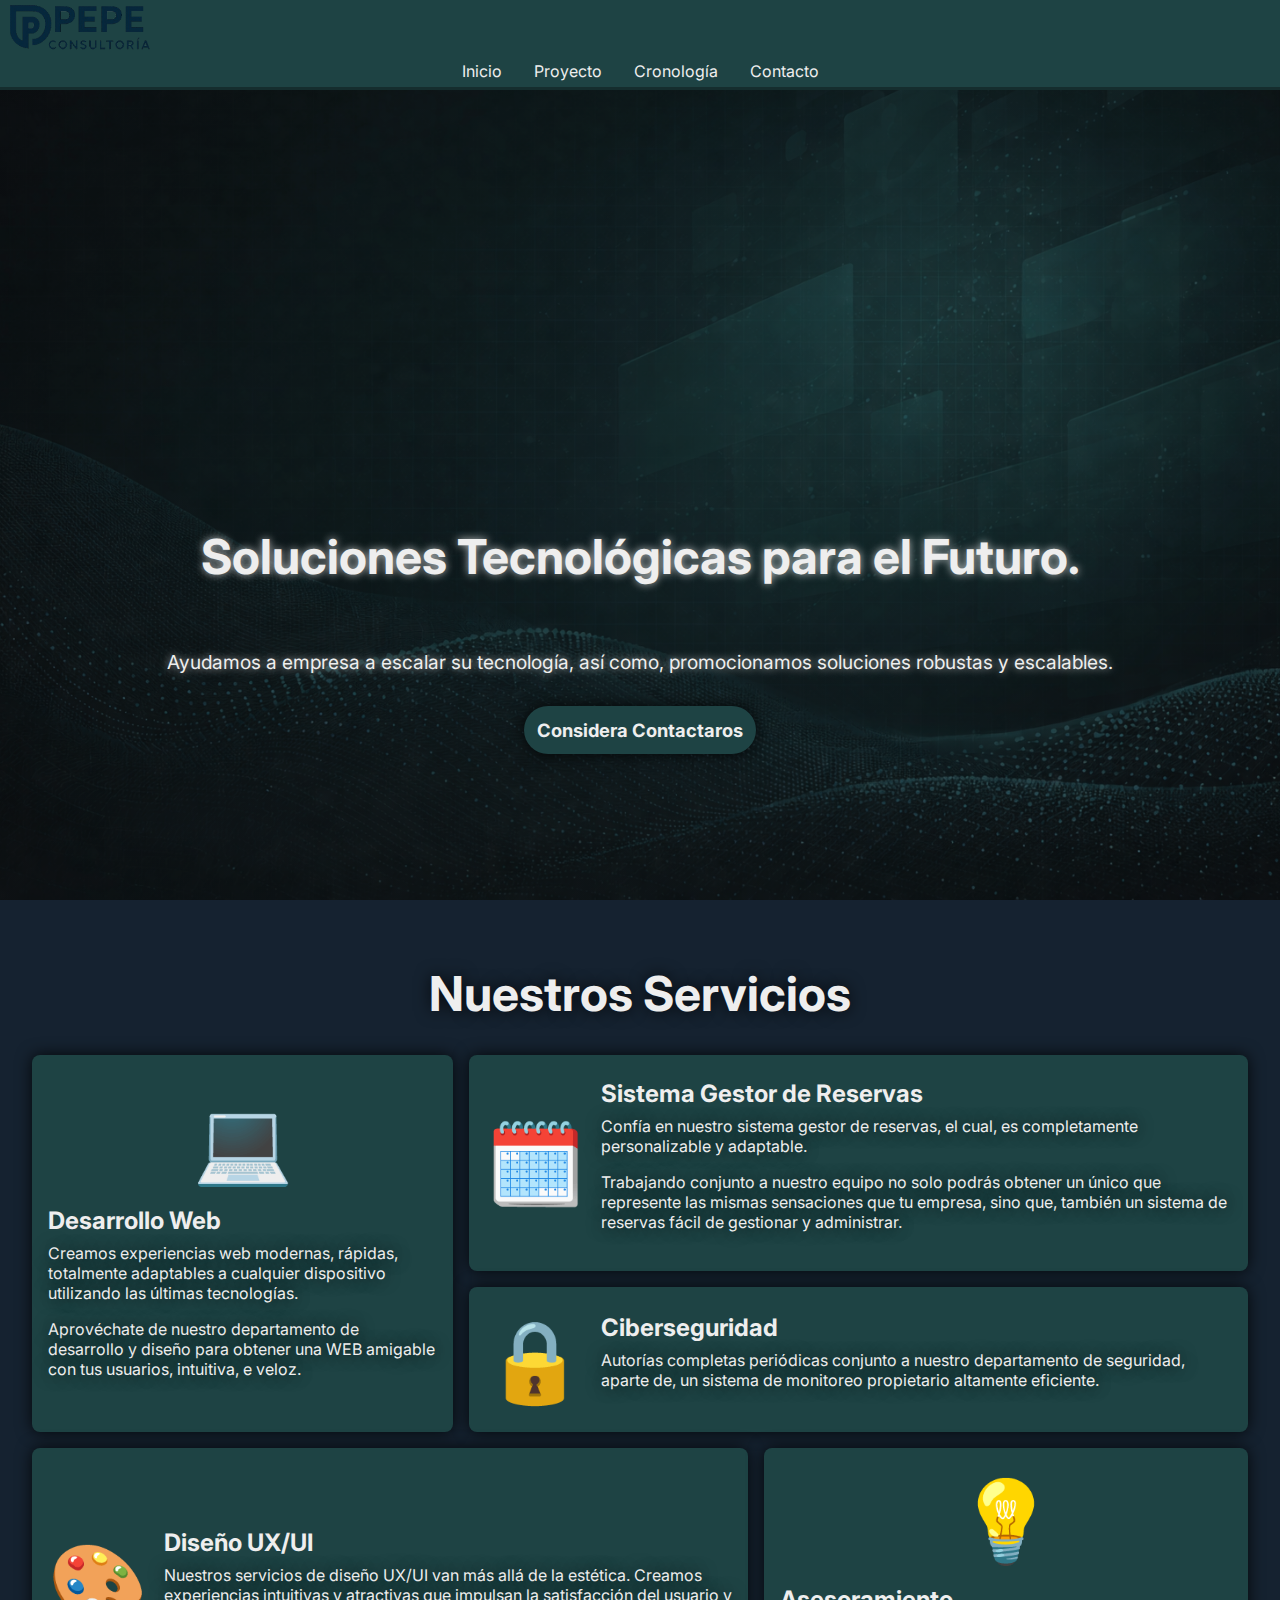
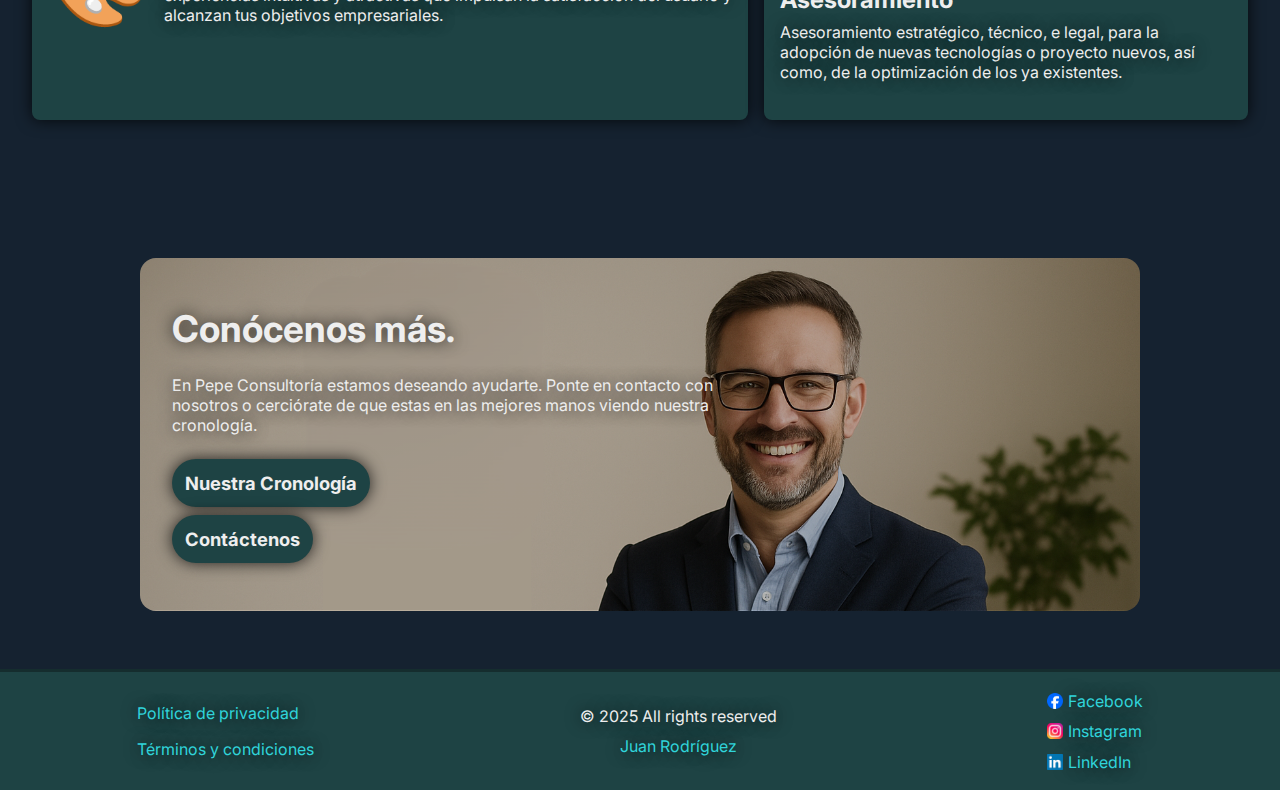
<file: index.html>
<!DOCTYPE html>
<html lang="es">
<head>
    <meta charset="UTF-8">
    <meta name="viewport" content="width=device-width, initial-scale=1.0">
    <meta name="description" content="Página de inicio de la web de Pepe Consultoría. Conócenos y no tengas reparos en realizar cualquier consulta.">
    <link rel="stylesheet" href="css/style.css">
    <link rel="shortcut icon" href="img/favicon.ico" type="image/x-icon">

    <link rel="preconnect" href="https://fonts.googleapis.com">
    <link rel="preconnect" href="https://fonts.gstatic.com" crossorigin>
    <link href="https://fonts.googleapis.com/css2?family=Inter:ital,opsz,wght@0,14..32,100..900;1,14..32,100..900&display=swap" rel="stylesheet">

    <title>Pepe Consultoría</title>
</head>
<body>
    <header>
        <a href="index.html" title="Ir a inicio.">
            <img src="img/logo.png" alt="Logo de la empresa Pepe Consultoría.">
        </a>
    </header>
    
    <nav>
        <ul>
            <li><a href="index.html" title="Ir al inicio.">Inicio</a></li>
            <li><a href="proyecto-estrella.html" title="Observa nuestro sistema de reservas.">Proyecto</a></li>
            <li><a href="cronologia.html" title="Fechas de salidas de nuestros servicios.">Cronología</a></li>
            <li><a href="contacto.html" title="Contacta con nosotros.">Contacto</a></li>
        </ul>
    </nav>
    
    <main>
        <section id="hero">
            <div class="hero-content">
                <h1>Soluciones Tecnológicas para el Futuro.</h1>
                <p>Ayudamos a empresa a escalar su tecnología, así como, promocionamos soluciones robustas y escalables.</p>
                <a href="#CTA" class="button">Considera Contactaros</a>
            </div>
        </section>
        <section id="services">
            <h2>Nuestros Servicios</h2>
            <div class="bento">
                <article class="expandir-vertical">
                    <div class="emoji">💻</div>
                    <div class="content">
                        <h3>Desarrollo Web</h3>
                        <p>Creamos experiencias web modernas, rápidas, totalmente adaptables a cualquier dispositivo utilizando las últimas tecnologías.</p>
                        <p>Aprovéchate de nuestro departamento de desarrollo y diseño para obtener una WEB amigable con tus usuarios, intuitiva, e veloz.</p>
                    </div>
                </article>
                <article class="expandir-horizontal">
                    <div class="emoji">🗓️</div>
                    <div class="content">
                        <h3>Sistema Gestor de Reservas</h3>
                        <p>Confía en nuestro sistema gestor de reservas, el cual, es completamente personalizable y adaptable.</p>
                        <p>Trabajando conjunto a nuestro equipo no solo podrás obtener un único que represente las mismas sensaciones que tu empresa, sino que, también un sistema de reservas fácil de gestionar y administrar.</p>
                    </div>
                </article>
                <article class="expandir-horizontal">
                    <div class="emoji">🔒</div>
                    <div class="content">
                        <h3>Ciberseguridad</h3>
                        <p>Autorías completas periódicas conjunto a nuestro departamento de seguridad, aparte de, un sistema de monitoreo propietario altamente eficiente.</p>
                    </div>
                </article>
                <article class="expandir-horizontal">
                    <div class="emoji">🎨</div>
                    <div class="content">
                        <h3>Diseño UX/UI</h3>
                        <p>Nuestros servicios de diseño UX/UI van más allá de la estética. Creamos experiencias intuitivas y atractivas que impulsan la satisfacción del usuario y alcanzan tus objetivos empresariales.</p>
                    </div>
                </article>
                <article class="no-expandir">
                    <div class="emoji">💡</div>
                    <div class="content">
                        <h3>Asesoramiento</h3>
                        <p>Asesoramiento estratégico, técnico, e legal, para la adopción de nuevas tecnologías o proyecto nuevos, así como, de la optimización de los ya existentes.</p>
                    </div>
                </article>
            </div>
        </section>
        <section id="CTA">
            <div class="CTA-card">
                <h2>Conócenos más.</h2>
                <p>En Pepe Consultoría estamos deseando ayudarte. Ponte en contacto con nosotros o cerciórate de que estas en las mejores manos viendo nuestra cronología.</p>
                <div>
                    <a href="cronologia.html" class="button">Nuestra Cronología</a>
                    <a href="contacto.html" class="button">Contáctenos</a>
                </div>
            </div>
        </section>
    </main>
    
    <footer>
        <section>
            <ul>
                <li><a class="link" href="404.html">Política de privacidad</a></li>
                <li><a class="link" href="404.html">Términos y condiciones</a></li>
            </ul>
        </section>
        <section>
            <p>© 2025 All rights reserved</p>
            <a class="link" href="mailto:juarodfer3@alu.edu.gva.es" title="Con ayuda de Daniela.">Juan Rodríguez</a>
        </section>
        <section>
            <ul>
                <li>
                    <a class="link" href="https://facebook.com/" target="_blank" title="Visita nuestro Facebook">
                        <img src="img/redes/facebook.png" alt="Logo de la red social de Facebook.">
                        Facebook
                    </a>
                </li>
                <li>
                    <a class="link" href="https://instagram.com/" target="_blank" title="Visita nuestro Instagram">
                        <img src="img/redes/instagram.png" alt="Logo de la red social de Instagram.">
                        Instagram
                    </a>
                </li>
                <li>
                    <a class="link" href="https://linkedin.com" target="_blank" title="Visita nuestro LinkedIn">
                        <img src="img/redes/linkedin.png" alt="Logo de la red social de LinkedIn.">
                        LinkedIn
                    </a>
                </li>
            </ul>
        </section>
    </footer>
</body>

</html>
</file>
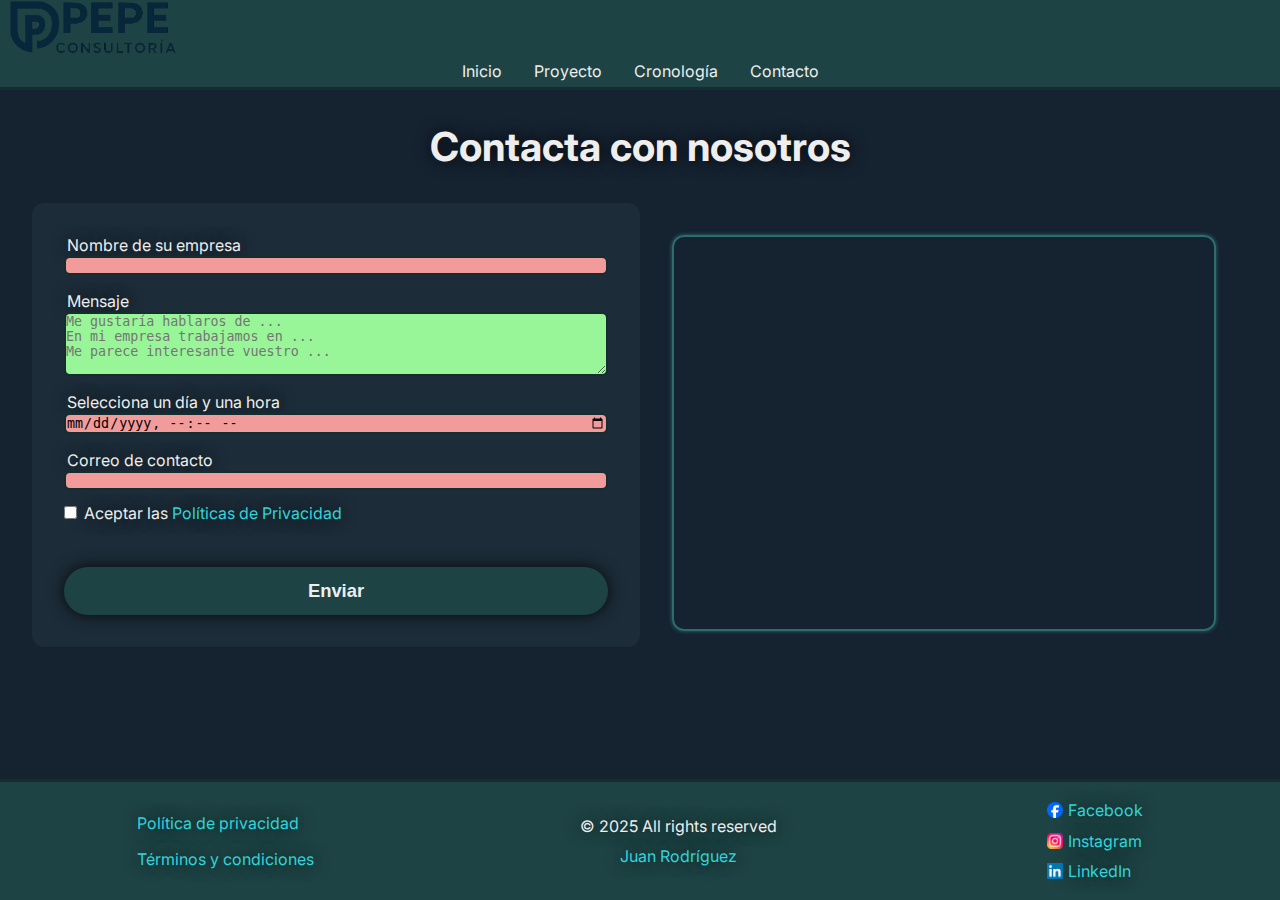
<file: contacto.html>
<!DOCTYPE html>
<html lang="es">
<head>
    <meta charset="UTF-8">
    <meta name="viewport" content="width=device-width, initial-scale=1.0">
    <link rel="stylesheet" href="css/style.css">
    <link rel="shortcut icon" href="../img/favicon.ico" type="image/x-icon">

    <link rel="preconnect" href="https://fonts.googleapis.com">
    <link rel="preconnect" href="https://fonts.gstatic.com" crossorigin>
    <link href="https://fonts.googleapis.com/css2?family=Inter:ital,opsz,wght@0,14..32,100..900;1,14..32,100..900&display=swap" rel="stylesheet">

    <title>Pepe Consultoría | Contáctenos</title>
</head>
<body>
    <header>
        <img src="img/logo.png" alt="Logo de la empresa Pepe Consultoría.">
    </header>
    
    <nav>
        <ul>
            <li><a href="index.html" title="Ir al inicio.">Inicio</a></li>
            <li><a href="proyecto-estrella.html" title="Observa nuestro sistema de reservas.">Proyecto</a></li>
            <li><a href="cronologia.html" title="Observa las fases de un proyecto.">Cronología</a></li>
            <li><a href="contacto.html" title="Contacta con nosotros.">Contacto</a></li>
        </ul>
    </nav>

    <main>
        <h1>Contacta con nosotros</h1>
        <div id="contact">
            <section>
                <form action="morning-paper-a0fc.contry-1990.workers.dev" method="post">
                    <label for="name">Nombre de su empresa</label>
                    <input type="text" name="name" id="name" required>

                    <label for="explanation">Mensaje</label>
                    <textarea name="explanation" id="explanation" placeholder="Me gustaría hablaros de ... &#10En mi empresa trabajamos en ... &#10Me parece interesante vuestro ..."></textarea>

                    <label for="date">Selecciona un día y una hora</label>
                    <input type="datetime-local" name="date" id="date" min="now" required>

                    <label for="mail">Correo de contacto</label>
                    <input type="email" name="mail" id="mail" required>

                    <div>
                        <input type="checkbox" name="Policies" id="policies" required>
                        <label for="policies">Aceptar las <a class="link" href="404.html">Políticas de Privacidad</a></label>
                    </div>
                    <button type="submit" class="button">Enviar</button>
                </form>
            </section>
            <section class="map">
                <iframe src="https://www.google.com/maps/embed?pb=!1m18!1m12!1m3!1d25148.0982247527!2d-0.881105568989354!3d38.01183517668448!2m3!1f0!2f0!3f0!3m2!1i1024!2i768!4f13.1!3m3!1m2!1s0xd63a054db98d91f%3A0xc80fc64991618829!2sEmbalse%20de%20la%20Pedrera!5e0!3m2!1ses!2ses!4v1767108219667!5m2!1ses!2ses" allowfullscreen="" loading="lazy" referrerpolicy="no-referrer-when-downgrade"></iframe>
            </section>
        </div>
    </main>

    <footer>
        <section>
            <ul>
                <li><a class="link" href="404.html">Política de privacidad</a></li>
                <li><a class="link" href="404.html">Términos y condiciones</a></li>
            </ul>
        </section>
        <section>
            <p>© 2025 All rights reserved</p>
            <a class="link" href="mailto:juarodfer3@alu.edu.gva.es">Juan Rodríguez</a>
        </section>
        <section>
            <ul>
                <li>
                    <a class="link" href="https://facebook.com/" target="_blank" title="Visita nuestro Facebook">
                        <img src="img/redes/facebook.png" alt="Logo de la red social de Facebook.">
                        Facebook
                    </a>
                </li>
                <li>
                    <a class="link" href="https://instagram.com/" target="_blank" title="Visita nuestro Instagram">
                        <img src="img/redes/instagram.png" alt="Logo de la red social de Instagram.">
                        Instagram
                    </a>
                </li>
                <li>
                    <a class="link" href="https://linkedin.com" target="_blank" title="Visita nuestro LinkedIn">
                        <img src="img/redes/linkedin.png" alt="Logo de la red social de LinkedIn.">
                        LinkedIn
                    </a>
                </li>
            </ul>
        </section>
    </footer>
</body>
</html>
</file>
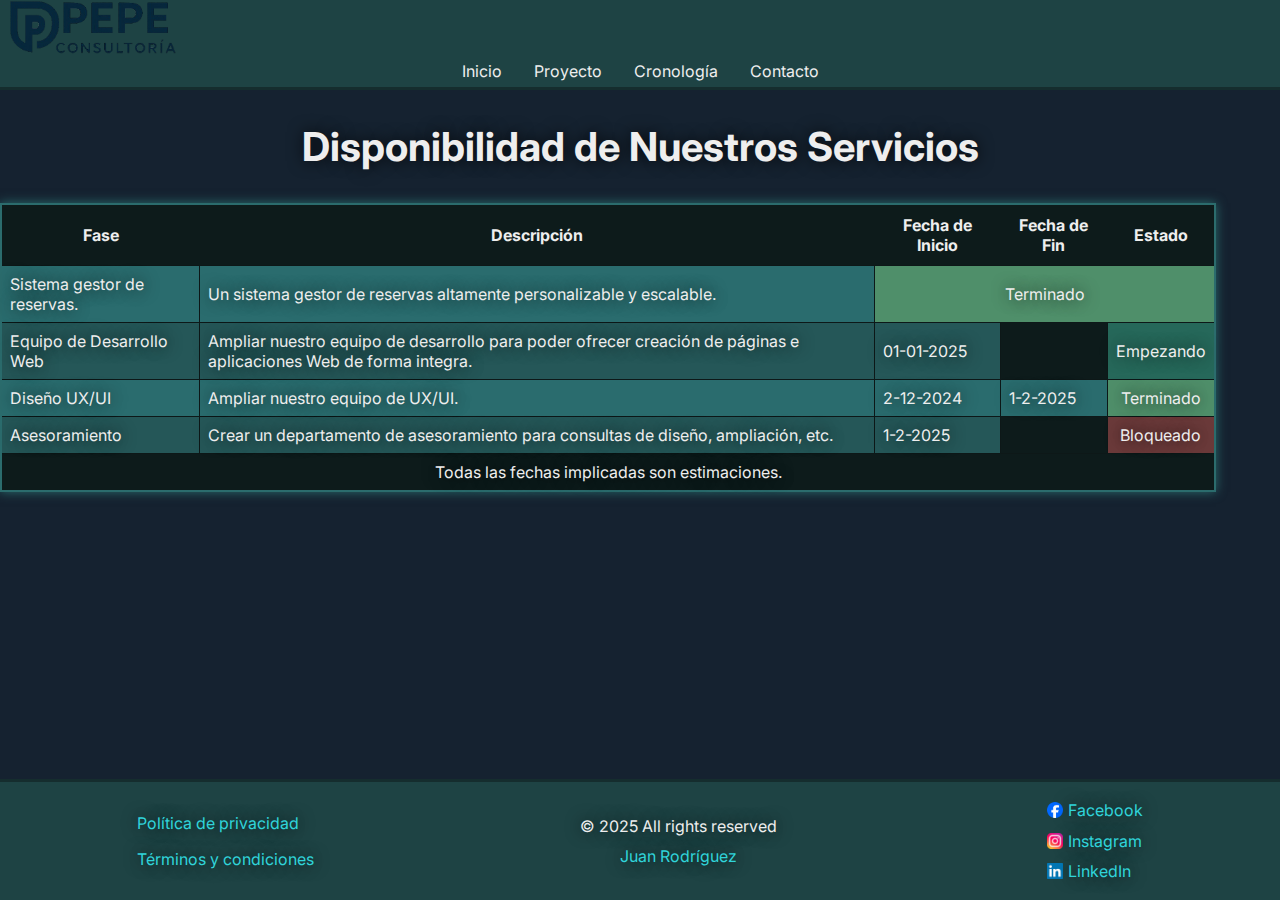
<file: cronologia.html>
<!DOCTYPE html>
<html lang="es">
<head>
    <meta charset="UTF-8">
    <meta name="viewport" content="width=device-width, initial-scale=1.0">
    <link rel="stylesheet" href="css/style.css">
    <link rel="shortcut icon" href="../img/favicon.ico" type="image/x-icon">

    <link rel="preconnect" href="https://fonts.googleapis.com">
    <link rel="preconnect" href="https://fonts.gstatic.com" crossorigin>
    <link href="https://fonts.googleapis.com/css2?family=Inter:ital,opsz,wght@0,14..32,100..900;1,14..32,100..900&display=swap" rel="stylesheet">

    <title>Pepe Consultoría | Cronología</title>
</head>
<body>
    <header>
        <img src="img/logo.png" alt="Logo de la empresa Pepe Consultoría.">
    </header>
    
    <nav>
        <ul>
            <li><a href="index.html" title="Ir al inicio.">Inicio</a></li>
            <li><a href="proyecto-estrella.html" title="Observa nuestro sistema de reservas.">Proyecto</a></li>
            <li><a href="cronologia.html" title="Observa las fases de un proyecto.">Cronología</a></li>
            <li><a href="contacto.html" title="Contacta con nosotros.">Contacto</a></li>
        </ul>
    </nav>

    <main>
        <h1>Disponibilidad de Nuestros Servicios</h1>

        <table id="service-table">
            <!-- <caption>Cronología</caption> -->

            <thead>
                <tr>
                    <th>Fase</th>
                    <th>Descripción</th>
                    <th>Fecha de Inicio</th>
                    <th>Fecha de Fin</th>
                    <th>Estado</th>
                </tr>
            </thead>
            <tbody>
                <tr>
                    <td>Sistema gestor de reservas.</td>
                    <td>Un sistema gestor de reservas altamente personalizable y escalable.</td>
                    <td colspan="3" class="finish-state nowrap">Terminado</td>
                </tr>
                <tr>
                    <td>Equipo de Desarrollo Web</td>
                    <td>Ampliar nuestro equipo de desarrollo para poder ofrecer creación de páginas e aplicaciones Web de forma integra.</td>
                    <td class="nowrap"><time datetime="2026-01-01">01-01-2025</time></td>
                    <td class="empty-cell"></td>
                    <td class="start-state nowrap">Empezando</td>
                </tr>
                <tr>
                    <td>Diseño UX/UI</td>
                    <td>Ampliar nuestro equipo de UX/UI.</td>
                    <td class="nowrap"><time datetime="2024-12-2">2-12-2024</time></td>
                    <td class="nowrap"><time datetime="2025-2-1">1-2-2025</time></td>
                    <td class="finish-state nowrap">Terminado</td>
                </tr>
                <tr>
                    <td>Asesoramiento</td>
                    <td>Crear un departamento de asesoramiento para consultas de diseño, ampliación, etc.</td>
                    <td class="nowrap"><time datetime="2025-2-1">1-2-2025</time></td>
                    <td class="empty-cell"></td>
                    <td class="blocked-state nowrap" title="Este servicio se encuentra bloqueado, y por tanto, sin avance por decisiones internas.">Bloqueado</td>
                </tr>
            </tbody>
            <tfoot>
                <tr>
                    <td colspan="5">
                        Todas las fechas implicadas son estimaciones. 
                    </td>
                </tr>
            </tfoot>
        </table>
    </main>

    <footer>
        <section>
            <ul>
                <li><a class="link" href="404.html">Política de privacidad</a></li>
                <li><a class="link" href="404.html">Términos y condiciones</a></li>
            </ul>
        </section>
        <section>
            <p>© 2025 All rights reserved</p>
            <a class="link" href="mailto:juarodfer3@alu.edu.gva.es">Juan Rodríguez</a>
        </section>
        <section>
            <ul>
                <li>
                    <a class="link" href="https://facebook.com/" target="_blank" title="Visita nuestro Facebook">
                        <img src="img/redes/facebook.png" alt="Logo de la red social de Facebook.">
                        Facebook
                    </a>
                </li>
                <li>
                    <a class="link" href="https://instagram.com/" target="_blank" title="Visita nuestro Instagram">
                        <img src="img/redes/instagram.png" alt="Logo de la red social de Instagram.">
                        Instagram
                    </a>
                </li>
                <li>
                    <a class="link" href="https://linkedin.com" target="_blank" title="Visita nuestro LinkedIn">
                        <img src="img/redes/linkedin.png" alt="Logo de la red social de LinkedIn.">
                        LinkedIn
                    </a>
                </li>
            </ul>
        </section>
    </footer>
</body>
</html>
</file>
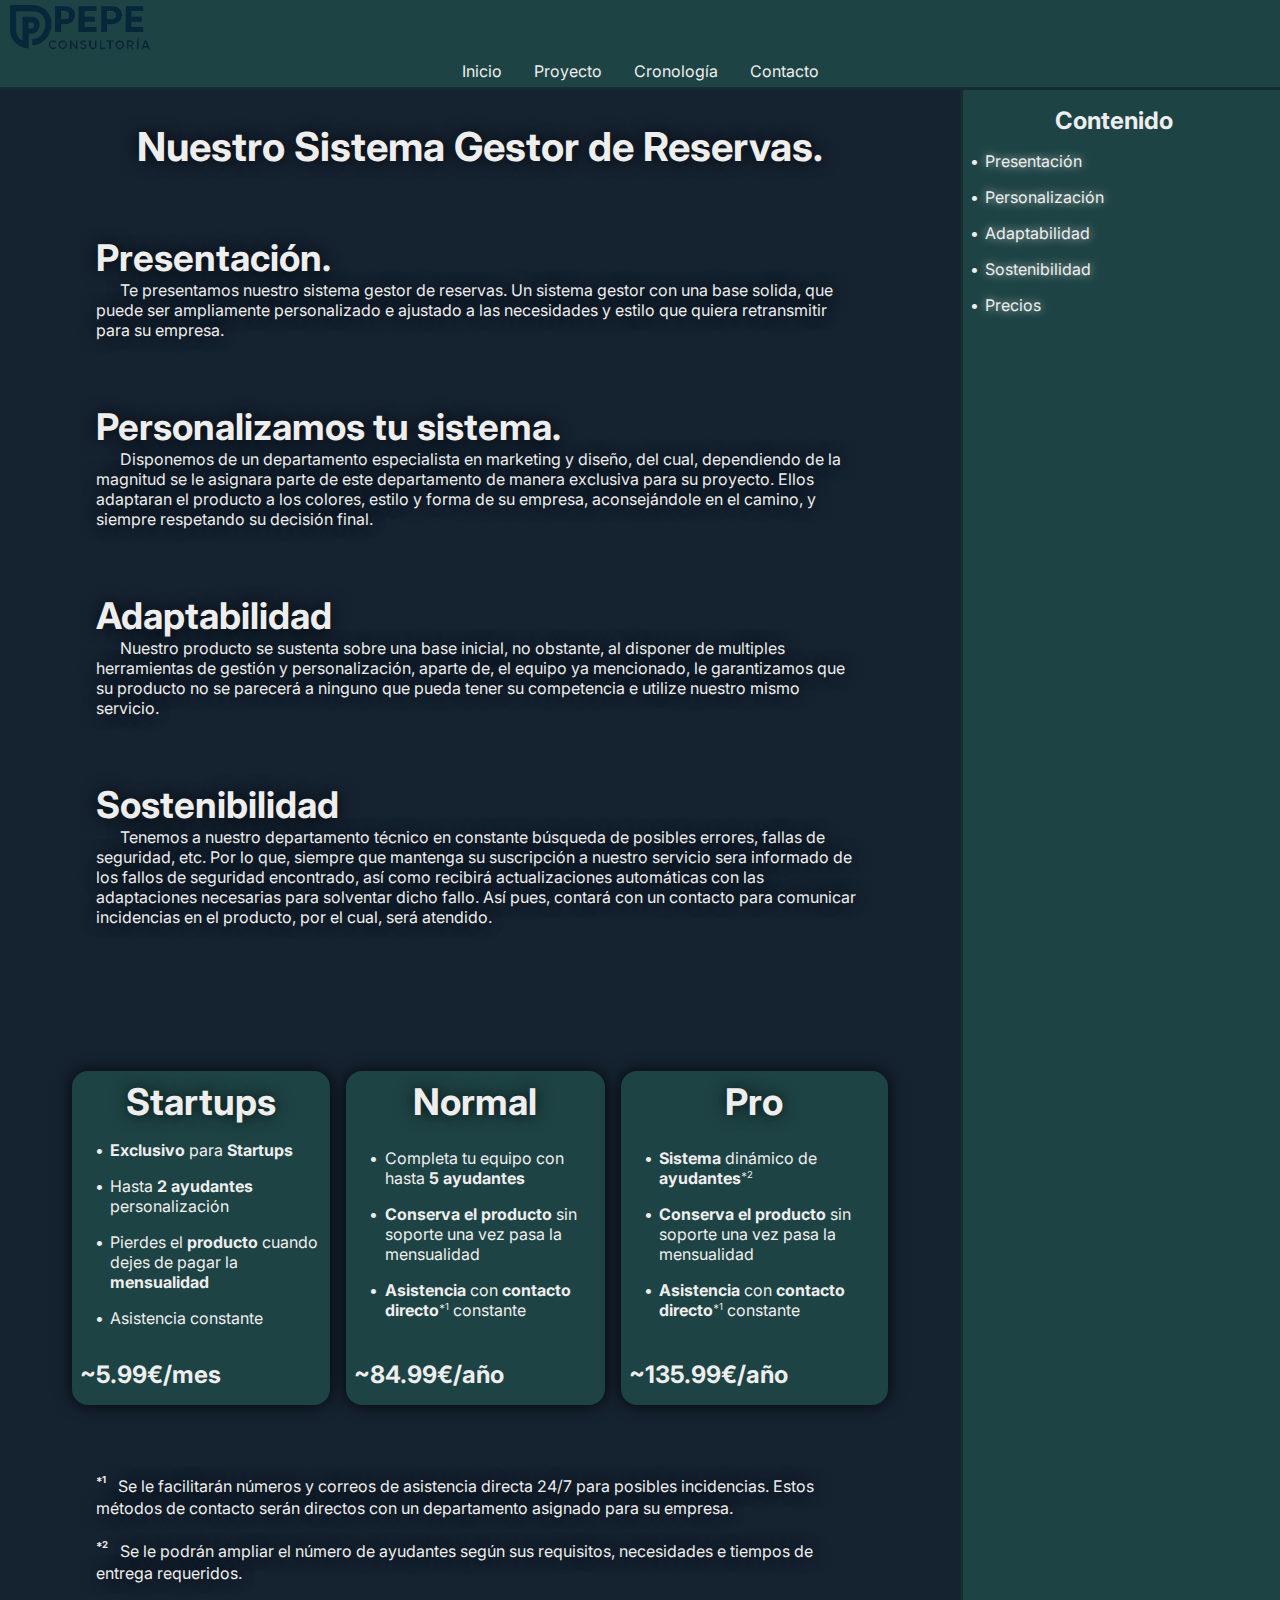
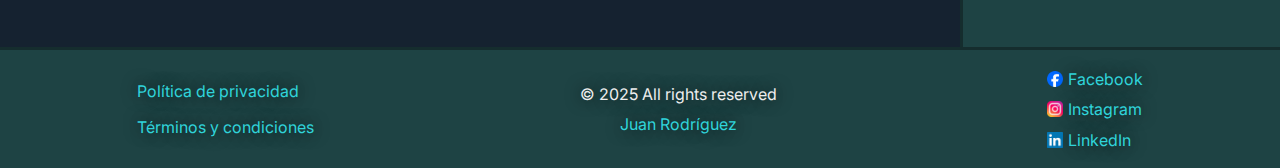
<file: proyecto-estrella.html>
<!DOCTYPE html>
<html lang="es">
<head>
    <meta charset="UTF-8">
    <meta name="viewport" content="width=device-width, initial-scale=1.0">
    <meta name="description" content="Presentación al servicio de gestión de reservas de la empresa.">
    <link rel="stylesheet" href="css/style.css">
    <link rel="shortcut icon" href="img/favicon.ico" type="image/x-icon">

    <link rel="preconnect" href="https://fonts.googleapis.com">
    <link rel="preconnect" href="https://fonts.gstatic.com" crossorigin>
    <link href="https://fonts.googleapis.com/css2?family=Inter:ital,opsz,wght@0,14..32,100..900;1,14..32,100..900&display=swap" rel="stylesheet">

    <title>Pepe Consultoría | Sistema de Reservas</title>
</head>
<body>
    <header>
        <a href="index.html" title="Ir a inicio.">
            <img src="img/logo.png" alt="Logo de la empresa Pepe Consultoría.">
        </a>
    </header>
    
    <nav>
        <ul>
            <li><a href="index.html" title="Ir al inicio.">Inicio</a></li>
            <li><a href="proyecto-estrella.html" title="Observa nuestro sistema de reservas.">Proyecto</a></li>
            <li><a href="cronologia.html" title="Fechas de salidas de nuestros servicios.">Cronología</a></li>
            <li><a href="contacto.html" title="Contacta con nosotros.">Contacto</a></li>
        </ul>
    </nav>

    <div id="main-content">
        <main>
            <h1>Nuestro Sistema Gestor de Reservas.</h1>
            <section id="presentation">
                <h2>Presentación.</h2>
                <p>Te presentamos nuestro sistema gestor de reservas. Un sistema gestor con una base solida, que puede ser ampliamente personalizado e ajustado a las necesidades y estilo que quiera retransmitir para su empresa.</p>
            </section>
            <section id="personalitation">
                <h2>Personalizamos tu sistema.</h2>
                <p>Disponemos de un departamento especialista en marketing y diseño, del cual, dependiendo de la magnitud se le asignara parte de este departamento de manera exclusiva para su proyecto. Ellos adaptaran el producto a los colores, estilo y forma de su empresa, aconsejándole en el camino, y siempre respetando su decisión final.</p>
            </section>
            <section id="adaptability">
                <h2>Adaptabilidad</h2>
                <p>Nuestro producto se sustenta sobre una base inicial, no obstante, al disponer de multiples herramientas de gestión y personalización, aparte de, el equipo ya mencionado, le garantizamos que su producto no se parecerá a ninguno que pueda tener su competencia e utilize nuestro mismo servicio.</p>
            </section>
            <section id="sostenibility">
                <h2>Sostenibilidad</h2>
                <p>Tenemos a nuestro departamento técnico en constante búsqueda de posibles errores, fallas de seguridad, etc. Por lo que, siempre que mantenga su suscripción a nuestro servicio sera informado de los fallos de seguridad encontrado, así como recibirá actualizaciones automáticas con las adaptaciones necesarias para solventar dicho fallo. Así pues, contará con un contacto para comunicar incidencias en el producto, por el cual, será atendido.</p>
            </section>
            <section id="pricing">
                <article>
                    <h2>Startups</h2>
                    <ul>
                        <li><strong>Exclusivo</strong> para <strong>Startups</strong></li>
                        <li>Hasta <strong>2 ayudantes</strong> personalización</li>
                        <li>Pierdes el <strong>producto</strong> cuando dejes de pagar la <strong>mensualidad</strong></li>
                        <li>Asistencia constante</li>
                    </ul>
                    <h3>~5.99€/mes</h3>
                </article>
                <article>
                    <h2>Normal</h2>
                    <ul>
                        <li>Completa tu equipo con hasta <strong>5 ayudantes</strong></li>
                        <li><strong>Conserva el producto</strong> sin soporte una vez pasa la mensualidad</li>
                        <li><strong>Asistencia</strong> con <strong>contacto directo</strong><sup>*1</sup> constante</li>
                    </ul>
                    <h3>~84.99€/año</h3>
                </article>
                <article>
                    <h2>Pro</h2>
                    <ul>
                        <li><strong>Sistema</strong> dinámico de <strong>ayudantes</strong><sup>*2</sup></li>
                        <li><strong>Conserva el producto</strong> sin soporte una vez pasa la mensualidad</li>
                        <li><strong>Asistencia</strong> con <strong>contacto directo</strong><sup>*1</sup> constante</li>
                    </ul>
                    <h3>~135.99€/año</h3>
                </article>
            </section>
            <section id="legend">
                <ul>
                    <li>
                        <h3><sup>*1</sup></h3>
                        <p>Se le facilitarán números y correos de asistencia directa 24/7 para posibles incidencias. Estos métodos de contacto serán directos con un departamento asignado para su empresa.</p>
                    </li>
                    <li>
                        <h3><sup>*2</sup></h3>
                        <p>Se le podrán ampliar el número de ayudantes según sus requisitos, necesidades e tiempos de entrega requeridos.</p>
                    </li>
                </ul>
            </section>
        </main>
        
        <aside>
            <h3>Contenido</h3>
            <ul>
                <li><a href="#presentation">Presentación</a></li>
                <li><a href="#personalitation">Personalización</a></li>
                <li><a href="#adaptability">Adaptabilidad</a></li>
                <li><a href="#sostenibility">Sostenibilidad</a></li>
                <li><a href="#pricing">Precios</a></li>
            </ul>
        </aside>
    </div>

    <footer>
        <section>
            <ul>
                <li><a class="link" href="404.html">Política de privacidad</a></li>
                <li><a class="link" href="404.html">Términos y condiciones</a></li>
            </ul>
        </section>
        <section>
            <p>© 2025 All rights reserved</p>
            <a class="link" href="mailto:juarodfer3@alu.edu.gva.es">Juan Rodríguez</a>
        </section>
        <section>
            <ul>
                <li>
                    <a class="link" href="https://facebook.com/" target="_blank" title="Visita nuestro Facebook">
                        <img src="img/redes/facebook.png" alt="Logo de la red social de Facebook.">
                        Facebook
                    </a>
                </li>
                <li>
                    <a class="link" href="https://instagram.com/" target="_blank" title="Visita nuestro Instagram">
                        <img src="img/redes/instagram.png" alt="Logo de la red social de Instagram.">
                        Instagram
                    </a>
                </li>
                <li>
                    <a class="link" href="https://linkedin.com" target="_blank" title="Visita nuestro LinkedIn">
                        <img src="img/redes/linkedin.png" alt="Logo de la red social de LinkedIn.">
                        LinkedIn
                    </a>
                </li>
            </ul>
        </section>
    </footer>
</body>
</html>
</file>
<file: css/style.css>
:root {
    /* Colores Principales */
    /* Para el texto */
    --font-color: #eee;
    --font-color-complementary: #30d4da;
    --font-color-dark: #000;
    /* Para el contenido */
    --main-color: #152230;
    --main-color-complementary: #1e4344;
    --main-color-complementary-darker: #152d2e;
    --alternative-bg-cta: #968f81;
    /* Selección del usuario */
    --font-color-selected: #159978;
    --shadow-selected: rgba(0 0 0 / 100%);
    
    /* Sombras */
    --shadow: rgb(0 0 0 / 80%);
    --brighter-shadow: rgb(100% 100% 100% / 70%);

    /*Table Colors*/
    --table-color: #0d1b1b;
    --table-color-border: #0d1818;
    --table-external-border: #2b6c6d;

    --table-color-A: #2a6c6e;
    --table-color-A-hover: #235c5e;
    --table-color-B: #255758;
    --table-color-B-hover: #1f4849;

    --table-finish-state: #4F8F6A;
    --table-finish-state-hover: #58a779;
    --table-start-state: #26685a;
    --table-start-state-hover: #2a7565;
    --table-blocked-state: #6B3A3A;
    --table-blocked-state-hover: #944949;

    /* Formulario */
    --contact-bg: rgba(171, 241, 208, 0.05);
    --correct-input-color: #98f598;
    --incorrect-input-color: #f19b9b;
    --map-border: #2b6c6d;

    /* Configuración fuente */
    font-family: "Inter", sans-serif;
    font-size: 16px;
    font-optical-sizing: auto;
    font-style: normal;
}

* {
    /* Reset */
    margin: 0;
    padding: 0;
    text-decoration: none;
    color: var(--font-color);
    list-style: none;
    font-style: normal;
    box-sizing: border-box;
}

::selection{
    color: var(--font-color-selected);
    text-shadow: 0 0 1rem var(--shadow-selected);
}

/* Clases generales */
.link {
    text-shadow: 0 0 1rem var(--shadow);
    color: var(--font-color-complementary);

    transition: color .3s, text-shadow .2s;

    /* Para los enlaces con images de las redes sociales */
    & img {
        width: 1rem;
        transition: filter .3s;
    }

    /* Para el efecto de aparición de la linea */
    position: relative;
    
    &:after {
        content: "";
        
        border-bottom: 2px solid var(--font-color);
        width: 0;
        
        position: absolute;
        inset: 0;
        margin: auto;

        transition: width .3s;
    }

    &:hover {
        text-shadow: 0 0 1.2rem var(--brighter-shadow);
        color: var(--font-color);

        & > img {
            filter: brightness(120%);
        }

        &:after {
            width: 100%;
        }
    }
}

.button {
    background-color: var(--main-color-complementary);
    
    border-radius: 9999px;  /* Pongo 9999px para sobrepasar el ancho del contenedor */
                            /* Esto lo tengo que hacer al no conocer la altura del contenedor */
                            /* Se que es una solución cutre, pero no se me ocurría otra */
    border: none;
    box-shadow: 0 0 1rem 0 var(--shadow);
    
    font-weight: bold;
    
    user-select: none;  /* No creo que sea correcto que el usuario puede seleccionar el interior de un botón */
    cursor: pointer;    /* Según tengo entendido, ayuda al usuario a saber que el algo clickable */
    
    padding: .8rem;

    font-size: 1.15rem;
    white-space: nowrap; /* Para que no haga un salto de linea */

    transition: color .3s, background-color .4s, text-shadow .3s;

    &:hover {
        color: var(--font-color);
        background-color: var(--main-color);
        text-shadow: 0 0 1rem var(--brighter-shadow);
    }
}

/* Etiquetas generales */
html {
    scroll-behavior: smooth; /* Con esta propiedad y valor, el scroll se suaviza */
                             /* Lo cual es interesante para los enlaces internos usando ids*/
}

body {
    background-color: var(--main-color);
    
    min-height: 100vh; /* Para que en caso de que el contenido no ocupe el total de la pantalla, así el contenedor siempre ocupa toda la pantalla */
    /* Este grid es para que el footer este siempre al final de la página */
    display: grid;
    /*
        Exp.:
        Creas una grilla de 1 columna y en este caso 4 filas.
        Una para el header, otra para el nav, otra para main, y otro footer.

        Y le dices que los tamaños de las celdas sean automáticos para el header, nav y footer
        esto se traduce al tamaño que considere el navegador oportuno, normalmente el que 
        ocupa el contenido. Mientras que al la celda que encapsula el contenido centra 
        ocupa una fracción. Y puesto que una fracción del espacio restante es el espacio disponible,
        el tamaño de la celda ocupa lo restante del contenedor
    */
    grid-template-rows: auto auto 1fr auto;
}

h1 {
    text-align: center;
    font-size: 2.5rem;
    text-shadow: 0 0 1rem var(--shadow);
    margin: 2rem 0;
}

h2, caption {
    font-size: 2.3rem;
    text-align: center;
    font-weight: bold;
    text-shadow: 0 0 1rem var(--shadow);
}

h3 {
    font-size: 1.5rem;
}

p, td, label {
    font-size: 1rem;
    text-shadow: 0 0 1rem var(--shadow);
}

sup {
    font-size: .6rem;
}

strong {
    font-weight: bold;
}

header  {
    background-color: var(--main-color-complementary);
    height: 6vh;
    min-height: 30px; /* Para el caso de ventanas con poca altura */

    display: flex;
    flex-direction: row;
    justify-content: flex-start;
    align-items: center;
    
    padding-left: .5rem;

    & a {
        height: 85%
    }

    & img {
        height: 100%;
    }
}

nav {
    height: 4vh;
    min-height: 30px; /* Para el caso de ventanas con poca altura */

    background-color: var(--main-color-complementary);
    
    border-bottom: solid 3px var(--main-color-complementary-darker);

    /* Para mantener el nav siempre visible */
    position: sticky;
    top: 0;
    z-index: 3;

    & ul {
        height: 100%;

        display: flex;
        flex-direction: row;
        justify-content: center;
        align-items: center;

        gap: 2rem;
    }

    & li {
        display: flex;
        flex-direction: column;
        justify-content: center;

        & a {
            transition: color .3s;

            &:hover {
                color: var(--font-color-complementary);
            }
        }
    }
}

footer {
    background-color: var(--main-color-complementary);
    border-top: 3px solid var(--main-color-complementary-darker);

    display: flex;
    flex-direction: row;
    justify-content: space-around;
    align-items: center;

    padding: .4rem 0;

    & * {
        margin: .3rem;
    }

    /* Para separar los enlaces legales */
    & section:first-child li:first-child {
        margin-bottom: 1rem;
    }

    /* Copyright */
    & section:nth-child(2) {
        display: flex;
        flex-direction: column;
        align-items: center;
    }

    /* Enlaces a redes sociales */
    & section:last-child a {
        display: flex;
        flex-direction: row;
        justify-content: flex-start;
        align-items: center;
    }
}

/* index.html */
#hero {
    /* El linear-gradient esta para oscurecer la imagen */
    background-image: linear-gradient(rgb(0 0 0 / 25%)), url('../img/hero.png');
    background-size: cover;
    background-position: center;
    background-repeat: no-repeat;
    background-attachment: fixed; /* Parallax */

    min-height: 90vh;

    display: flex;
    flex-direction: column;
    justify-content: flex-end;
}

.hero-content{
    flex-basis: 45vh;

    display: flex;
    flex-direction: column;
    justify-content: flex-start;
    align-items: center;

    gap: 2rem;

    /* Fuente aumentada significativamente a la del resto de la página */
    & h1 {
        font-size: 3rem;
    }

    & p {
        font-size: 1.2rem;
        text-align: center;
    }

    & h1, & p {
        text-shadow: 0 0 .5rem var(--brighter-shadow);
    }
}

#services{
    min-height: 100vh;
    
    /* Por la ampliación de los elementos del bento */ 
    /* En algunas pantallas muy anchas podrías sobre salir */
    max-width: 100dvw;
    overflow-x: hidden;

    padding: 2rem;

    display: flex;
    flex-direction: column;
    align-items: center;

    & > h2 {
        /* Como el titulo de arriba es más grande, descompensa este titulo */
        /* Por lo que puntualmente es el h2 es más grande */
        font-size: 3rem;
        margin: 2rem 0;
    }
}

.bento {
    /* Para ajustar el bento al padre. */
    flex: 1 1 auto;

    /* Por que no hay tanto contenido como para ocupar toda la pantalla */
    max-width: 1350px;

    /* He decidido usar un grid para hacer un bento */
    display: grid;
    grid-template-rows: auto auto auto;
    grid-template-columns: auto auto auto;
    gap: 1rem;

    user-select: none; /* Me parece chocante que el usuario puede seleccionar en los elementos del bento */

    padding-bottom: 3rem;

    & .expandir-horizontal {
        grid-column-start: span 2;
        flex-direction: row;
    }

    & .expandir-vertical {
        grid-row-start: span 2;
    }

    & article {
        background-color: var(--main-color-complementary);
        border-radius: .5rem;
        padding: .5rem 1rem;

        display: flex;
        flex-direction: column;
        justify-content: center;
        align-items: center;
        gap: 1rem;

        box-shadow: 0 0 1rem var(--shadow);

        transition: filter .5s ease, transform .3s ease-out, box-shadow .3s ease-out;

        & .emoji {
            font-size: 5rem;
        }

        & .content {
            & h3 {
                margin-bottom: .5rem;
                transition: text-shadow .3s;
            }

            & p {
                margin-bottom: 1rem;
                transition: text-shadow .3s;
            }
        }

        &:hover {
            filter: brightness(105%);
            transform: scale(105%);
            box-shadow: 0 0 3rem 1rem var(--shadow);
            z-index: 2;

            & h3, p {
                text-shadow: 0 0 1rem var(--brighter-shadow);
            }
        }
    }

    /*
    https://lenguajecss.com/css/selectores/combinador-has/
    https://lenguajecss.com/css/selectores/combinador-not/
    */
    /* Si algún article esta en :hover, a los que no están en ese estado se les aplican los estilos */
    &:has(article:hover) article:not(article:hover) {
        filter: blur(1px);
    }
}

#CTA {
    min-height: 45vh;

    margin: 2rem 0;

    display: flex;
    flex-direction: column;
    justify-content: center;
    align-items: center;
}

.CTA-card {
    background-image: linear-gradient(rgb(0 0 0 / 25%)), url('../img/cta.png');
    background-repeat: no-repeat;
    background-size: cover;
    background-position: center;
    border-radius: 1rem;

    width: 80dvw;
    max-width: 1000px; /* Para pantallas muy anchas */

    display: flex;
    flex-direction: column;
    align-items: flex-start;
    gap: 1.5rem;

    padding: 3rem 2rem;

    & > * {
        max-width: 60%; /* Para dejarle espacio al hombre del fondo */
    }

    /* Contenedor para ordenar los botones */
    & div {
        display: flex;
        flex-direction: column;
        align-items: flex-start;
        gap: .5rem;
    }
}

/* proyecto-estrella.html */
#main-content {
    /* Para el layout de main + aside */
    display: flex;
    flex-direction: row;

    & main {
        background-color: var(--main-color);
 
        flex: 1 1 auto; /* Para que ocupe todo el espacio disponible */
        max-width: 75dvw; /* Pero no más que el 75% de la pantalla */

        display: flex;
        flex-direction: column;
        align-items: center;

        & h1 {
            margin-bottom: 4rem;
        }

        & h2 {
            text-align: left;
        }

        & p {
            text-indent: 1.5rem;
            margin-bottom: 1rem;
        }

        & section {
            max-width: 80%; /* Para apretar un poco más el contenido */
            margin-bottom: 3rem;
        }

        & #pricing {
            max-width: 85%;
            display: flex;
            flex-direction: row;
            flex-wrap: wrap;
            gap: 1rem;

            cursor: default;
            margin-top: 5rem;

            & article {
                background-color: var(--main-color-complementary);
                
                /* Para que se ajuste al espacio*/
                /* Y haga el salto cuando no pueda encogerse por el contenido */
                /* Apura hasta no poder contener el contenido */
                flex: 1 1 min-content;

                display: flex;
                flex-direction: column;
                justify-content: space-between;

                border-radius: 1rem;
                padding: .5rem;

                box-shadow: 0 0 1rem 0 var(--shadow);

                transition: box-shadow .3s;

                & h2 {
                    text-align: center;
                }

                & li {
                    margin: 1rem 0 1rem 1.5rem;
                    list-style: disc outside;

                    padding-left: .4rem;

                    &::marker {
                        content:"•";
                    }
                }

                & h3 {
                    margin: 1rem 0 .5rem 0;
                }

                &:hover {
                    box-shadow: 0 0 1.5rem 0 var(--brighter-shadow);
                }
            }
        }

        & #legend {
            & sup, & p, & h3 {
                display: inline;
            }

            & sup {
                margin-right: .5rem;
            }

            & li {
                margin: 1rem 0;
            }
        }
    }

    & aside {
        /* Para que se adapte al espacio disponible */
        flex: 1 1 auto;
        
        background-color: var(--main-color-complementary);
        border-left: 3px solid var(--main-color-complementary-darker);
        padding: 1rem 2rem 1rem 1rem;

        & h3 {
            text-align: center;
        }

        & li {
            margin: 1rem 0;

            list-style: disc outside;

            padding-left: .4rem;
            
            &::marker {
                content: "•";
                color: var(--font-color);
                white-space: nowrap;
            }
        }

        & a {
            text-shadow: 0 0 .6rem var(--brighter-shadow);
            
            transition: text-shadow .3s, color .3s;
            
            /* Variante de los enlaces normales */
            position: relative;
            &:after {
                content: "";

                position: absolute;
                bottom: 0;
                left: 0;

                width: 0;

                border-bottom: 2px solid var(--font-color);

                transition: width .3s;
            }

            &:hover {
                color: var(--font-color-complementary);
                text-shadow: 0 0 1rem var(--shadow);
            }

            &:hover:after {
                width: 100%;
            }
        }
    }
}

/* cronologia.html */
#content-cronologia {
    display: flex;
    flex-direction: column;
    align-items: center;

    & section {
        margin: 2rem 0 2rem 0;
    }

    /* Sección del texto */
    & section:nth-of-type(1) {
        display: flex;
        align-items: flex-start;
        flex-direction: column;
        
        max-width: 90%;

        & article {
            margin-bottom: 2rem;

            & h2 {
                text-align: left;
                margin-bottom: .5rem;
            }

            & p {
                text-indent: 1.5rem;
            }
        }
    }
}

#service-table {
    width: 95dvw;

    cursor: cell;
    
    background-color: var(--table-color);
    border: 2px solid var(--table-external-border);
    box-shadow: 0 0 10px var(--table-external-border);
    border-collapse: collapse;

    & .nowrap {
        white-space: nowrap;
    }

    & .empty-cell {
        background-color: var(--table-color);

        &:hover {
            /* Necesito utilizar important porque el :hover genérico tiene más especificidad. */
            background-color: var(--table-color) !important;
        }
    }

    & .finish-state {
        background-color: var(--table-finish-state);
        text-align: center;

        &:hover{
            background-color: var(--table-finish-state-hover) !important;
        }
    }

    & .start-state {
        background-color: var(--table-start-state);
        text-align: center;

        &:hover{
            background-color: var(--table-start-state-hover) !important;
        }
    }

    & .blocked-state {
        background-color: var(--table-blocked-state);
        text-align: center;

        &:hover{
            background-color: var(--table-blocked-state-hover) !important;
        }
    }

    & caption {
        cursor: auto;
        margin-bottom: 1rem;
    }

    & th {
        padding: 10px;
    }

    & td {
        border: 1px solid var(--table-color-border);
        padding: .5rem;
        transition: background-color .3s;
    }

    & tfoot {
        text-align: center;
        font-size: .7rem;
    }

    /* Filas impares dentro del cuerpo de la tabla */
    & tbody tr:nth-child(odd) {
        background-color: var(--table-color-A);

        & td:hover{
            background-color: var(--table-color-A-hover);
        }
    }

    /* Filas pares dentro del cuerpo de la tabla */
    & tbody tr:nth-child(even){
        background-color: var(--table-color-B);

        & td:hover{
            background-color: var(--table-color-B-hover);
        }
    }
}

/* contacto.html */
#contact {
    display: flex;
    flex-direction: row;
    justify-items: center;
    flex-wrap: nowrap;

    padding: 0 2rem;

    & .map {
        display: flex;
        flex-direction: row;
        justify-content: center;
        align-items: center;

        & iframe {
            width: 100%;
            height: 100%;

            border-radius: .75rem;
            border: 2px solid var(--map-border);
            box-shadow: 0 0 4px var(--map-border);

            transition: box-shadow .3s;

            &:hover {
                box-shadow: 0 0 10px var(--map-border);
            }
        }
    }

    & section {
        flex: 1 1 50%;
        padding: 2rem;

        border-radius: .75rem;

        /* El section que contiene el form */
        &:first-child {
            background-color: var(--contact-bg);

            /* 
            Como por el textarea puedes aumentar el tamaño, el section del tiene 
            que tener un margin para que no se pegue al footer al aumentarlo demasiado.
            */
            margin-bottom: 1rem;
        }
    }

    & form {
        display: flex;
        flex-direction: column;

        & label {
            padding-left: 3px;
            margin-bottom: 1px;
        }

        & textarea {
            height: 4rem;
            /* Porque de ampliarse horizontal daría problemas con el mapa y las dimensiones de la página */
            resize: vertical;
        }

        & select {
            cursor: pointer;
            text-overflow: ellipsis;
        }

        & option {
            color: var(--font-color-dark);
            background-color: var(--correct-input-color);

            &:first-child {
                text-align: center;
                background-color: #ffeeee;
            }
        }

        /* Sección de políticas de privacidad */
        & div {
            line-height: 2px;
            margin-bottom: 2rem;
        }

        /* Estilos generales de los inputs del usuario */
        & input, & textarea, & select{
            margin-bottom: 1rem;
            color: var(--font-color-dark);
            border: 2px solid var(--main-color-complementary-darker);
            border-radius: 6px;

            /* Al ser tan fino el outline la animación tiene que ser lenta para que se note */
            transition: outline .8s;
            
            &:focus, &:hover {
                /* 
                outline es como border, pero su principal diferencia es que no forma parte 
                del layout de la caja, lo que se traduce en un resultado visual que no empuja
                al resto de contenido.
                */
                outline: 1px solid var(--brighter-shadow);
            }

            &:valid {
                background-color: var(--correct-input-color);
            }

            &:invalid {
                background-color: var(--incorrect-input-color);
            }
        }
    }
}

/* Medias Quarry */
/* Para pantallas pequeñas */
@media (width <= 750px) {
    :root {
        /* 
        Al tener los margenes y paddings con rem al cambiar el tamaño de la fuente 
        se ajusta todo.
        */
        font-size: 12px;
    }
    
    /* Sinceramente centro el logo porque me dijeron que quedaba mejor */
    header {
        display: flex;
        justify-content: center;

        padding: .3rem 0;
    }
    
    /* index.html */
    .bento {
        /* Pasa de 3 a 1 columna */
        grid-template-columns: auto;
        /* 
        Tiene tantas filas como las que sean necesarias con el tamaño necesario 
        albergar el contenido. 
        */
        grid-template-rows: repeat(auto-fit, auto);

        /* Resetean las expansiones de los article que conformas el bento */
        & .expandir-horizontal {
            grid-column-start: span 1;
            flex-direction: row;
        }

        & .expandir-vertical {
            grid-row-start: span 1;
            flex-direction: row;
        }

        & .no-expandir {
            grid-column-start: span 1;
            flex-direction: row;
        }
    }
}

/* Para pantallas móviles */
@media (width <= 500px) {
    :root {
        font-size: 13px;
    }

    /* El footer pasa ha ser tan pequeño que no puede contener el contenido */
    footer {
        flex-direction: column;
        gap: 1rem;
    }

    /* index.html */
    .bento {
        /* 
        Quieto los efectos del hover porque entiendo 
        que puede llegar a ser molesto en móviles 
        */
        & article {
            &:hover {
                filter: brightness(1);
                transform: scale(1);
                box-shadow: 0 0 1rem var(--shadow);

                & h3, p {
                    text-shadow: none;
                }
            }
        }

        &:has(article:hover) article:not(article:hover) {
            filter: blur(0);
        }
    }

    .CTA-card {
        /* Por que al tener tan poco ancho se ve muy mal la imagen */
        background-image: url("../img/cta2.jpg");
        background-position: left;

        & h2 {
            text-align: left;
        }
    }
    
    /* proyecto-estrella.html */
    #main-content {
        /* Para poner en columna el aside con el main */
        /* Es reverse porque por el orden en el html se podría al final no al principio */
        flex-direction: column-reverse;

        & main {
            /* Como no hay aside el main tiene que ocupar todo lo posible */
            max-width: 100dvw;
        }
        

        & aside {
            border-left: none;
            border-bottom: 3px solid var(--main-color-complementary-darker);

            padding: 1rem;

            & ul {
                display: grid;
                grid-template-columns: auto auto;
                justify-items: center;
            }

            & li {
                margin: .75rem 0;
            }

            /* El li que contiene precios */
            /* Para que quede bien al ser impares. */
            & li:last-child {
                grid-column-start: span 2;
            }
        }

        & section {
            max-width: 90%;
        }

        & #pricing {
            max-width: 95%;
        }
    }

    /* cronologia.html */
    #service-table {
        /* Cambio la forma de la tabla */
        & thead, & .empty-cell {display: none;}
        & td {
            display: flex;
            flex-direction: column;
        }
    }

    /* contacto.html */
    #contact{
        flex-direction: column;
        & section {
            width: 100%;
        }
    }
}
</file>
